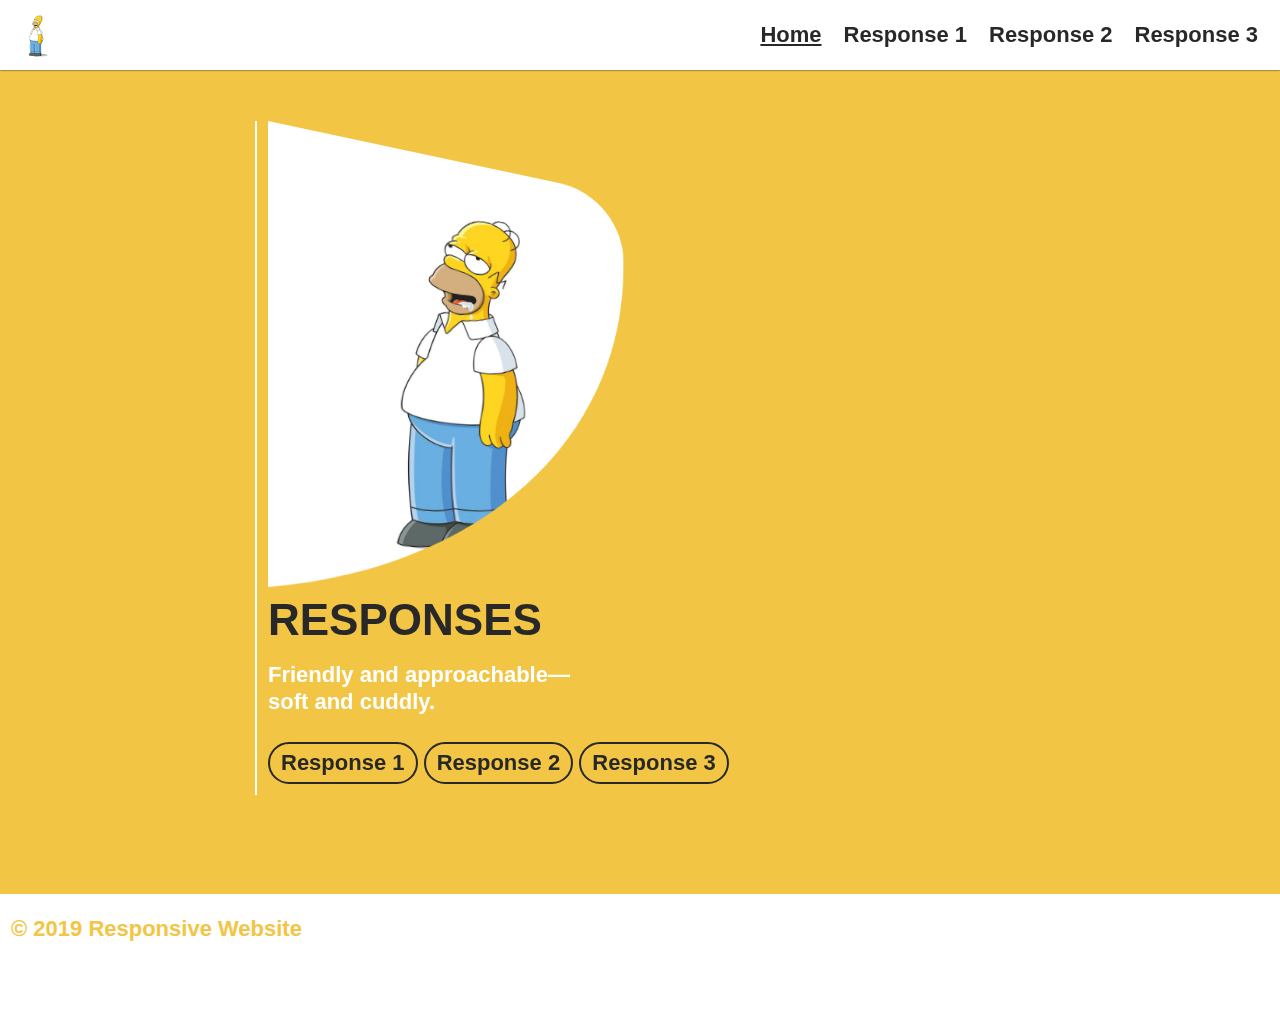
<file: index.html>
<!DOCTYPE html>
<head>
	<title>Cat website</title>
	<link href="styles.css" rel="stylesheet">
</head>
<body>

	<nav>
	<a href="index.html" class="branding">
		<img src="images/homericon.png" alt="homerhead">
	</a>
	<a href="index.html"class="active">Home</a>
	<a href="about.html">Response 1</a>
	<a href="gallery.html">Response 2</a>
	<a href="honey.html">Response 3</a>
	</nav>

	<main>
		<img src="images/homer.jpg" alt="a cuddly kitten" class="borders">
		
		<h1>RESPONSES</h1>
		
		<h2>Friendly and approachable&mdash;<br>soft and cuddly.</h2>
<a href="about.html" class="button">Response 1</a>

<a href="gallery.html" class="button">Response 2</a>
<a href="honey.html" class="button">Response 3</a>
	</main>


	<footer>
		<p>&copy; 2019 Responsive Website</p>
	</footer>

</body>
</file>
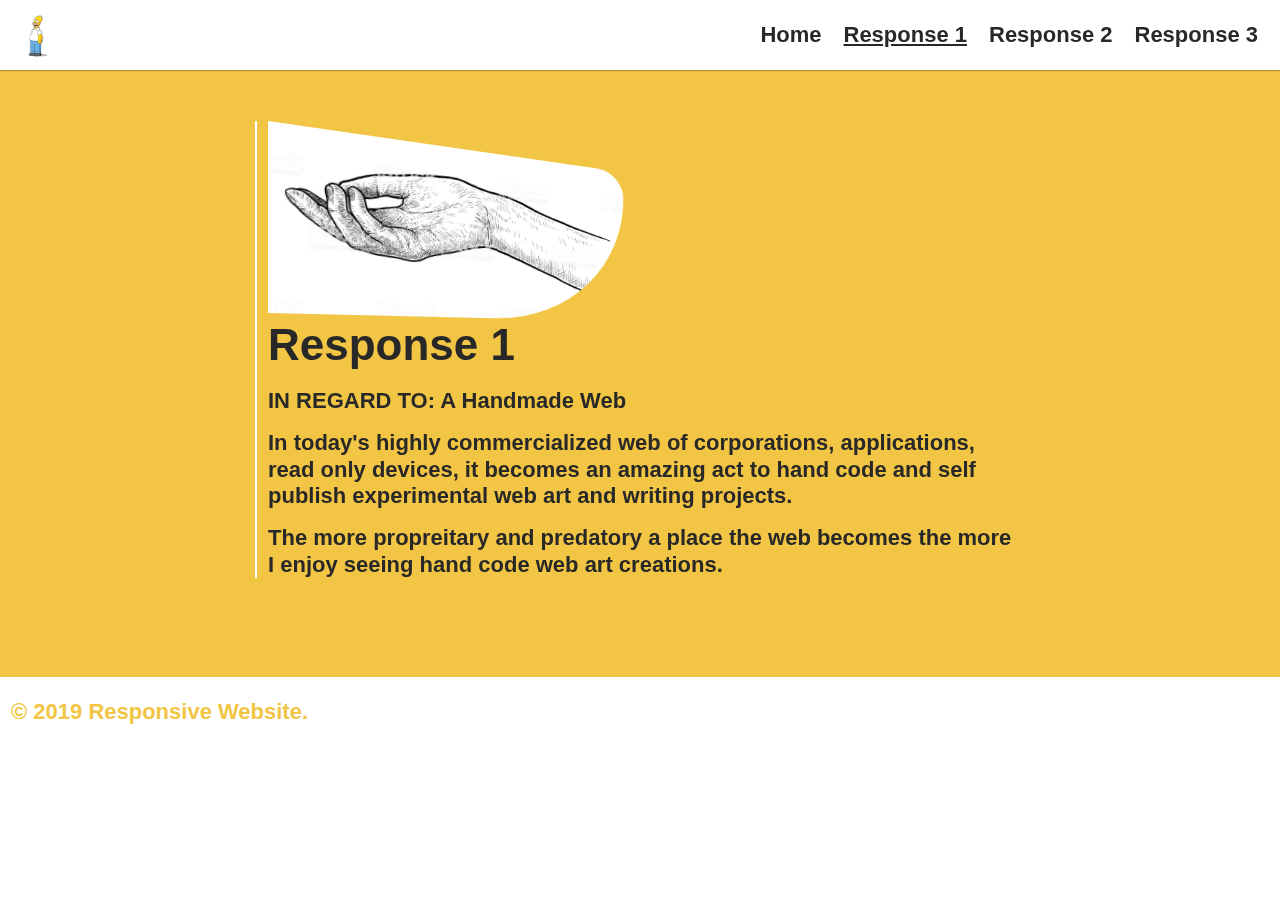
<file: about.html>
<!DOCTYPE html>
<head>
	<title>Response 1</title>
	<link href="styles.css" rel="stylesheet">
</head>
<body>
<nav>
	<a href="index.html" class="branding">
		<img src="images/homericon.png" alt="homer">
	</a>
	<a href="index.html">Home</a>
	<a href="about.html" class="active">Response 1</a>
	<a href="gallery.html">Response 2</a>
	<a href="honey.html">Response 3</a>
	</nav>
	<main>
		<img src="images/hand.jpg" alt="hand" class="borders">
		
		<h1>Response 1</h1>
		
		<p> IN REGARD TO: A Handmade Web</p>

		<p>In today's highly commercialized web of corporations, applications, read only devices, it becomes an amazing act to hand code and self publish experimental web art and writing projects.</p>
		
		<p>The more propreitary and predatory a place the web becomes the more I enjoy seeing hand code web art creations.</p>

	</main>


	<footer>
		<p>&copy; 2019 Responsive Website.</p>
	</footer>

</body>
</file>
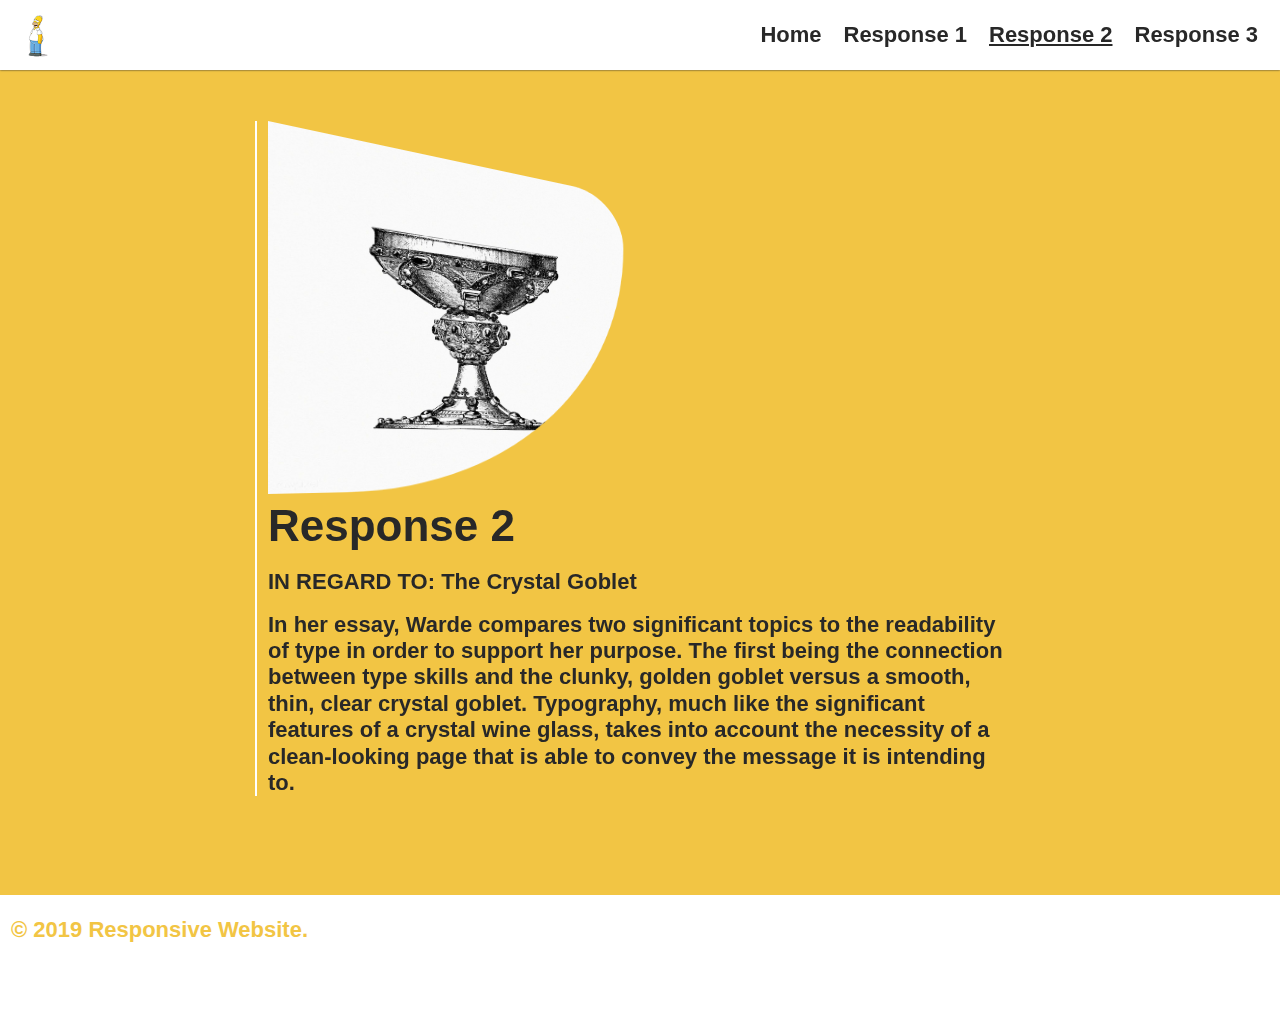
<file: gallery.html>
<!DOCTYPE html>
<head>
	<title>Response 1</title>
	<link href="styles.css" rel="stylesheet">
</head>
<body>
<nav>
	<a href="index.html" class="branding">
		<img src="images/homericon.png" alt="homer">
	</a>
	<a href="index.html">Home</a>
	<a href="about.html">Response 1</a>
	<a href="gallery.html" class="active">Response 2</a>
	<a href="honey.html">Response 3</a>
	</nav>
	<main>
		<img src="images/goblet.jpg" alt="goblet" class="borders">
		
		<h1>Response 2</h1>
		
		<p> IN REGARD TO: The Crystal Goblet</p>

		<p>In her essay, Warde compares two significant topics to the readability of type in order to support her purpose.  The first being the connection between type skills and the clunky, golden goblet versus a smooth, thin, clear crystal goblet.  Typography, much like the significant features of a crystal wine glass, takes into account the necessity of a clean-looking page that is able to convey the message it is intending to.</p>
		
	

	</main>


	<footer>
		<p>&copy; 2019 Responsive Website.</p>
	</footer>

</body>
</file>
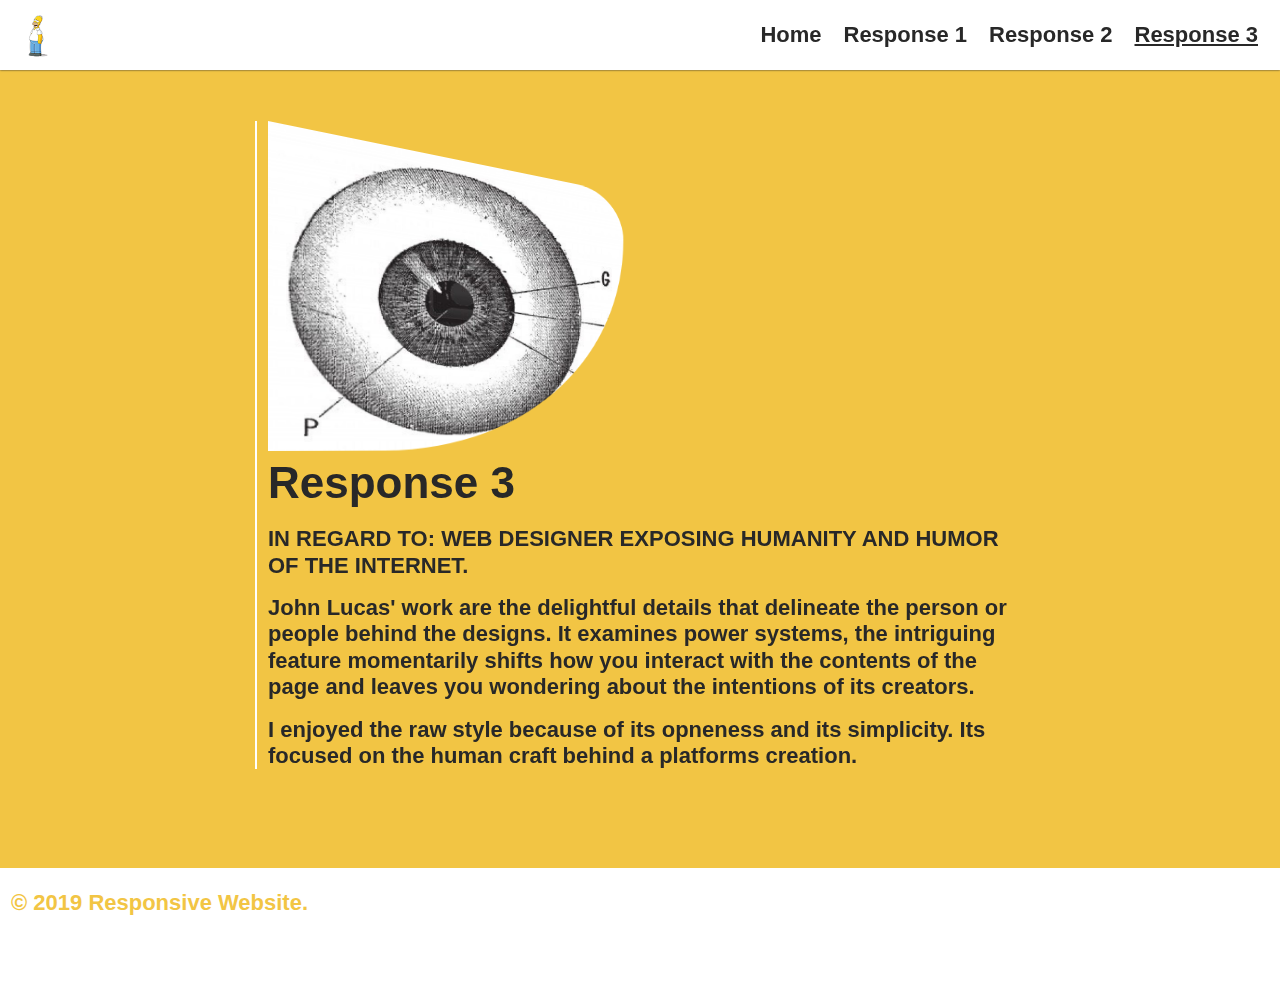
<file: honey.html>
<!DOCTYPE html>
<head>
	<title>Response 3</title>
	<link href="styles.css" rel="stylesheet">
</head>
<body>
<nav>
	<a href="index.html" class="branding">
		<img src="images/homericon.png" alt="homer">
	</a>
	<a href="index.html">Home</a>
	<a href="about.html">Response 1</a>
	<a href="gallery.html">Response 2</a>
	<a href="honey.html"class="active">Response 3</a>
	</nav>
	<main>
		<img src="images/eyeball.jpg" alt="eyeball" class="borders">
		
		<h1>Response 3</h1>
		
		<p> IN REGARD TO: WEB DESIGNER EXPOSING HUMANITY AND HUMOR OF THE INTERNET.</p>

		<p>John Lucas' work are the delightful details that delineate the person or people behind the designs. It examines power systems, the intriguing feature momentarily shifts how you interact with the contents of the page and leaves you wondering about the intentions of its creators.</p>

		<p> I enjoyed the raw style because of its opneness and its simplicity.  Its focused on the human craft behind a platforms creation.</p>
		
	

	</main>


	<footer>
		<p>&copy; 2019 Responsive Website.</p>
	</footer>

</body>
</file>
<file: styles.css>
/* Cat website */

* {
	box-sizing: border-box;
}

html{

	background: white;
}

body {
	font-family: helvetica, sans-serif;
	font-weight: bold;
	margin: 0;
	padding: 0.5em;
	background: #f2c544;
	color: #282828;
	font-size: 22px;
	line-height: 1.2;
}

main {
	max-width: 35em;
	margin: 5em auto;
	border-left: 2px solid white;
	padding: 0 0.5em;
	perspective: 20em;
}

h1, h2, h3, h4, h5 {
	font-size: 2em;
	margin: 0 0 1rem 0;
	padding: 0;
}

h2 {
	font-size: 1em;
	color: white;
}

p {
	margin: 0 0 1rem 0;
}

img {
	max-width: 50%;
	height: auto;
}

footer {
	background: white;
	margin: -0.5em;
	padding: 1em 0.5em 3em 0.5em;
	color: #f2c544;
	text-align: left;
}

.borders {
	border-radius: 0 5em 500px 0;
	animation-name: borders;
	animation-duration: 20s;
	animation-timing-function: ease-in-out;
	animation-iteration-count: infinite;
	animation-direction: alternate;
	transform: rotateY(20deg);
	transform-origin: left;
	transition: transform 0.5s;
}

.borders:hover {
	transform: rotateY(-10deg);
}

@keyframes borders {
	from { border-radius: 0 10em 1em 0; }
	to { border-radius: 0 1em 10em 0; }
}

.button {
	border: 2px solid;
	border-radius: 1em;
	padding: 0.25em 0.5em;
	text-decoration: none;
	color: #282828;
	display: inline-block;
	margin: 0.5em 0;
	transition: color 0.25s;
}

.button:hover {
	color: white;
}

nav{
	position:fixed;
	top:0;
	left:0;
	width:100%;
	background:white;
	padding:0.5em;
	z-index:2;
	box-shadow: 0 0 2px 0 #282828;
	display:flex;
	justify-content: flex-end;
	align-items: center;

}

nav a {
	margin: 0.5em;
	color: #282828;
	text-decoration: none;
	transition: color 0.25s;
}
 nav a:hover{
 	color:#f2c544;
 }

 .branding{
 	position: absolute;
 	top: 0;
 	left: 0;
 }

.active{
	text-decoration: underline;
}

.grid {
	display: flex;
	flex-wrap: wrap;
	margin-top: 3em;
	margin-bottom: 3em;
	align-items: center;

}

.item{

	width: 20%;
	padding:0.5em;

}
</file>
